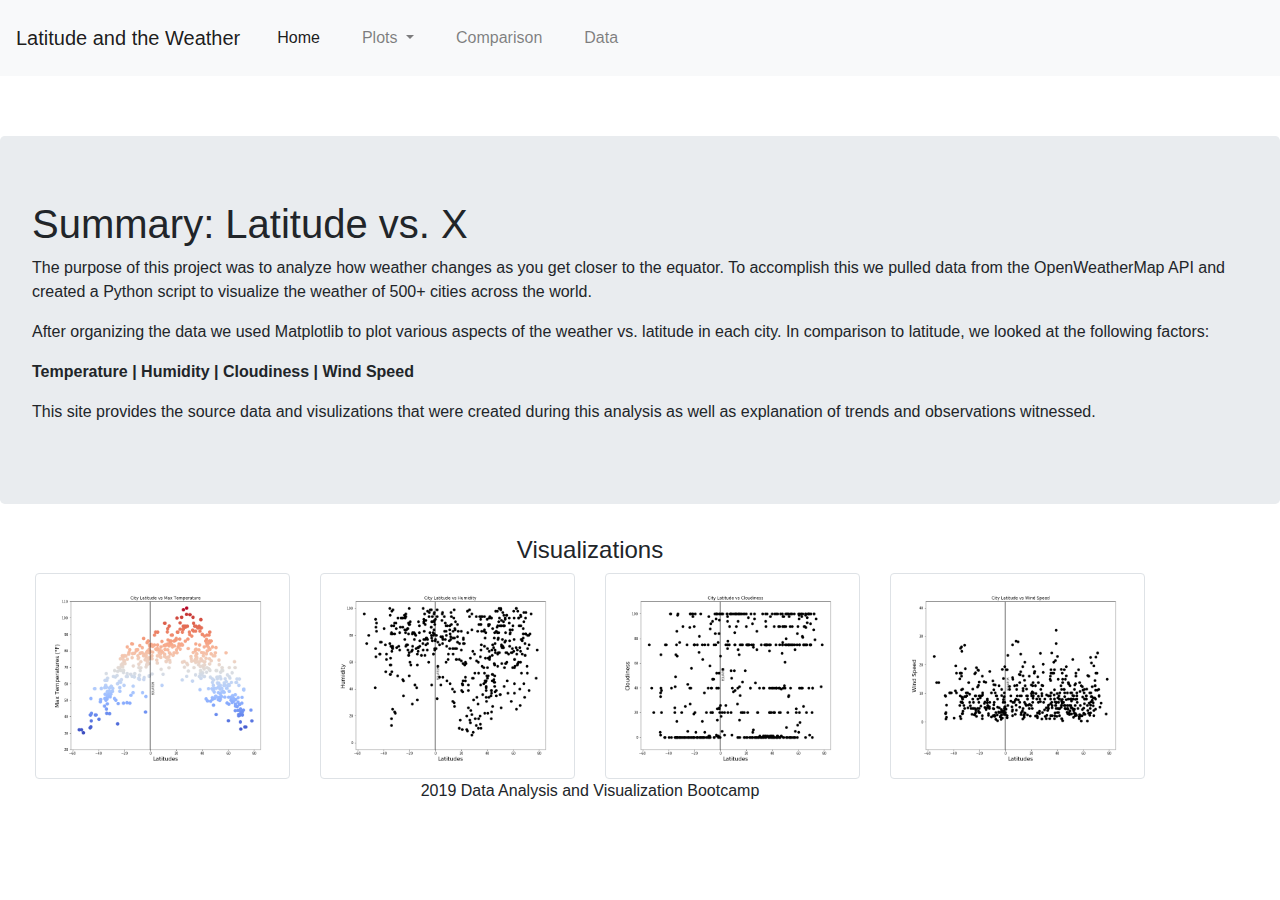
<file: index.html>
<!doctype html>
<html lang="en">

<head>
    <title>Weather Dashboard</title>

    <!-- Required meta tags -->
    <meta charset="utf-8">
    <meta name="viewport" content="width=device-width, initial-scale=1, shrink-to-fit=no">
    <meta http-equiv="refresh" content="60">
    <!-- Bootstrap CSS -->
    <link rel="stylesheet" href="https://stackpath.bootstrapcdn.com/bootstrap/4.3.1/css/bootstrap.min.css" integrity="sha384-ggOyR0iXCbMQv3Xipma34MD+dH/1fQ784/j6cY/iJTQUOhcWr7x9JvoRxT2MZw1T" crossorigin="anonymous">

    <!-- Optional JavaScript -->
    <!-- jQuery first, then Popper.js, then Bootstrap JS -->
    <script src="https://code.jquery.com/jquery-3.3.1.slim.min.js" integrity="sha384-q8i/X+965DzO0rT7abK41JStQIAqVgRVzpbzo5smXKp4YfRvH+8abtTE1Pi6jizo" crossorigin="anonymous"></script>
    <script src="https://cdnjs.cloudflare.com/ajax/libs/popper.js/1.14.7/umd/popper.min.js" integrity="sha384-UO2eT0CpHqdSJQ6hJty5KVphtPhzWj9WO1clHTMGa3JDZwrnQq4sF86dIHNDz0W1" crossorigin="anonymous"></script>
    <script src="https://stackpath.bootstrapcdn.com/bootstrap/4.3.1/js/bootstrap.min.js" integrity="sha384-JjSmVgyd0p3pXB1rRibZUAYoIIy6OrQ6VrjIEaFf/nJGzIxFDsf4x0xIM+B07jRM" crossorigin="anonymous"></script>

    <link rel="stylesheet" href="style.css">
</head>

<body>



    <nav class="navbar navbar-expand-lg navbar-light bg-light">
        <a class="navbar-brand" href="#">Latitude and the Weather</a>
        <button class="navbar-toggler" type="button" data-toggle="collapse" data-target="#navbarNavDropdown" aria-controls="navbarNavDropdown" aria-expanded="false" aria-label="Toggle navigation">
    <span class="navbar-toggler-icon"></span>
  </button>
        <div class="collapse navbar-collapse" id="navbarNavDropdown">
            <ul class="navbar-nav">
                <li class="nav-item active">
                    <a class="nav-link" href="#">Home <span class="sr-only">(current)</span></a>
                </li>
                <li class="nav-item dropdown">
                    <a class="nav-link dropdown-toggle" href="#" id="navbarDropdownMenuLink" data-toggle="dropdown" aria-haspopup="true" aria-expanded="false">
          Plots
        </a>
                    <div class="dropdown-menu" aria-labelledby="navbarDropdownMenuLink">
                        <a class="dropdown-item" href="Pages/visuals/latVtemp.html">Temperature</a>
                        <a class="dropdown-item" href="Pages/visuals/latVhumidity.html">Humidity</a>
                        <a class="dropdown-item" href="Pages/visuals/latVcloudiness.html">Cloudiness</a>
                        <a class="dropdown-item" href="Pages/visuals/latVwindspeed.html">Wind Speed</a>

                    </div>
                </li>
                <li class="nav-item">
                    <a class="nav-link" href="#">Comparison</a>
                </li>
                <li class="nav-item">
                    <a class="nav-link" href="#">Data</a>
                </li>

            </ul>
        </div>
    </nav>
    <!--summary section jumbotron-->

    <div class="jumbotron">
        <h1>Summary: Latitude vs. X</h1>
        <p>The purpose of this project was to analyze how weather changes as you get closer to the equator. To accomplish this we pulled data from the OpenWeatherMap API and created a Python script to visualize the weather of 500+ cities across the world.
        </p>
        <p>After organizing the data we used Matplotlib to plot various aspects of the weather vs. latitude in each city. In comparison to latitude, we looked at the following factors:
            <p><b>Temperature | Humidity | Cloudiness | Wind Speed</b></p>
            <p> This site provides the source data and visulizations that were created during this analysis as well as explanation of trends and observations witnessed.</p>

    </div>

    <div class="container bg-3 text-center">
        <h4>Visualizations</h4>
        <div class="row">
            <div class="col-lg-3">
                <a href="Pages/visuals/latVtemp.html">
                    <img class="img-thumbnail" src="Images/LatVsTemp.png" alt="Max Temp" class="img-1">
                </a>
            </div>
            <div class="col-lg-3">
                <a href="Pages/visuals/latVhumidity.html">
                    <img class="img-thumbnail" src="Images/LatVsHumidity.png" alt="Humidity" class="img-2">
                </a>
            </div>
            <div class="col-lg-3">
                <a href="Pages/visuals/latVcloudiness.html">
                    <img class="img-thumbnail" src="Images/LatVsCloudiness.png" alt="Cloudiness" class="img-3">
                </a>
            </div>
            <div class="col-lg-3">
                <a href="Pages/visuals/latVwindspeed.html">
                    <img class="img-thumbnail" src="Images/LatVsWindSpeed.png" alt="Wind" class="img-4">
                </a>
            </div>
        </div>
    </div>

    <footer class="container text-center">
        <p> 2019 Data Analysis and Visualization Bootcamp</p>
    </footer>

</body>

</html>
</file>
<file: style.css>
.container-fluid {
    background-color: gainsboro;
    border-radius: 10px
}

.navbar-nav li {
    display: inline-block;
    padding: 10px;
    margin-right: 3px;
    margin-left: 3px;
    cursor: pointer;
    border-radius: 3px;
}

.container {
    margin-right: 20px;
    margin-left: 20px;
}

.jumbotron {
    margin-top: 60px;
}
</file>
